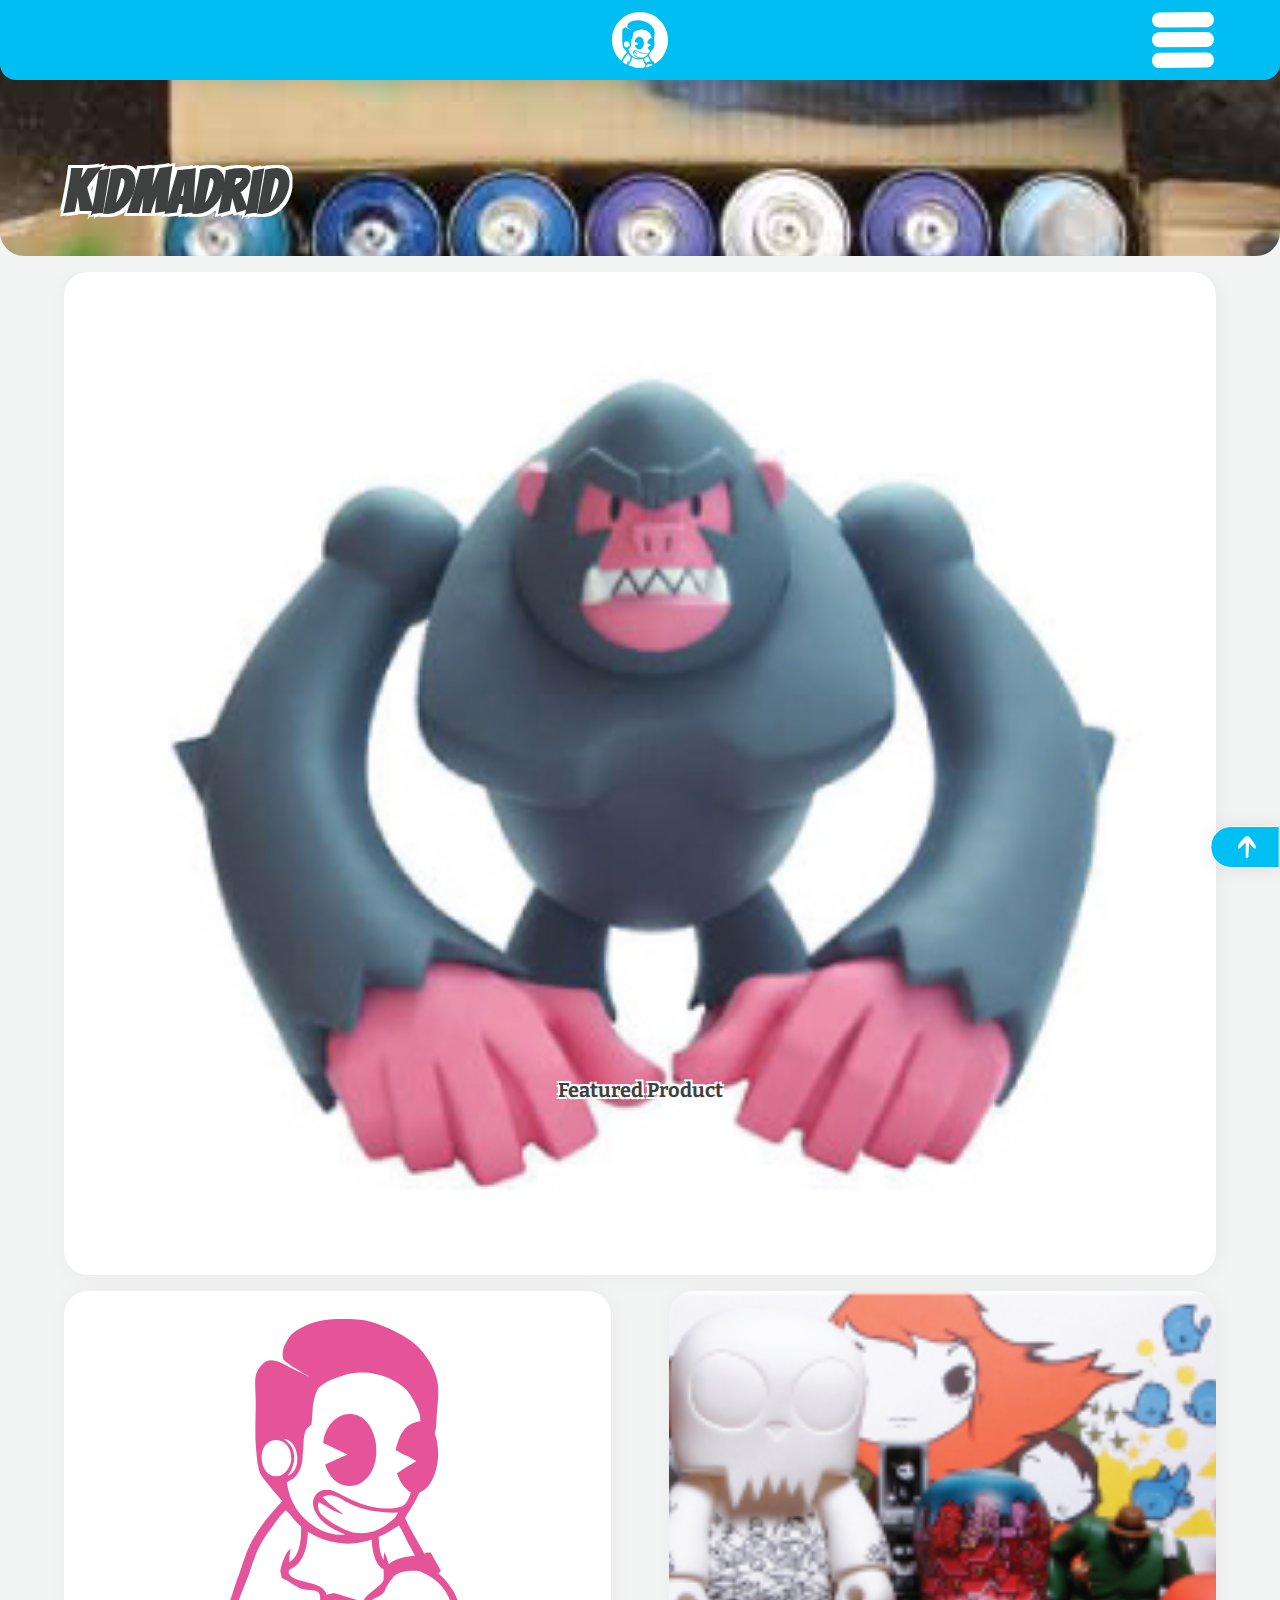
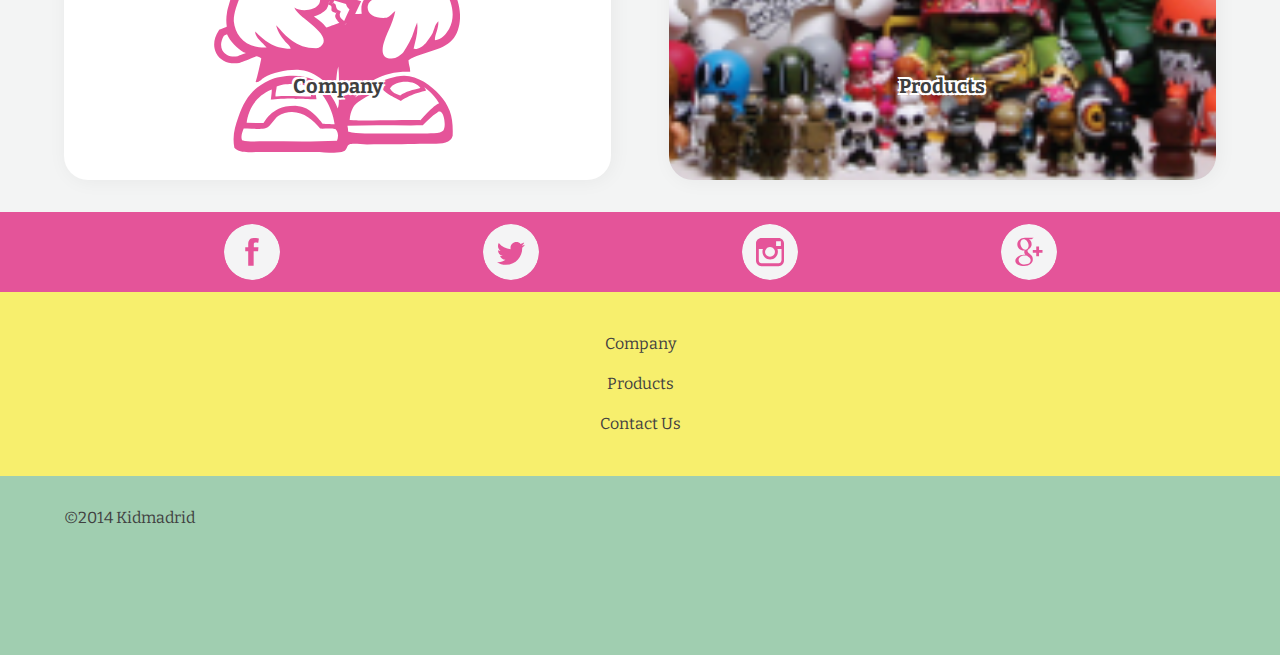
<file: index.html>
<!DOCTYPE html>
<html lang="en-ca">
<head>
	<meta charset="utf-8">
	<title>KIDMADRID - HOME</title>
	<meta name="viewport" content="width=device-width,initial-scale=1">
    <link href="css/general.css" rel="stylesheet">
    <link href="images/icon.png" rel="icon">
    <link href='http://fonts.googleapis.com/css?family=Bitter|Bangers' rel='stylesheet' type='text/css'>
    <script src="http://ajax.googleapis.com/ajax/libs/jquery/1.11.0/jquery.min.js"></script>
</head>
<body id="top">
    
    <header>
        
        <div class="logo">
            <a href="index.html" class="home"><img src="images/logo.svg" alt="logo"></a>
        </div>
        <a href="#nav" class="nav-btn" data-state="inactive">Navigate</a>
        <a href="#top"><img src="images/return.svg" alt="return-to-top" class="rtt"></a>
        
    </header>
    
    <nav class="nav-top">
        
        <ul>
            <li><a href="index.html">Home</a></li>
            <li><a href="company.html">Company</a></li>
            <li><a href="products.html">Products</a></li>
            <li><a href="company.html#anchor">Contact Us</a></li>
        </ul>
        
    </nav>
    
    <h1 class="homebb">Kidmadrid</h1>
    
    <article>
        
        <ul class="buckets">
            <li>
                <a href="products.html#fanchor"><h2>Featured Product</h2></a>
            </li>
            <li>
                <a href="company.html"><h2>Company</h2></a>
            </li>
            <li>
                <a href="products.html"><h2>Products</h2></a>
            </li>
        </ul>
        
    </article>
    
    <footer>
        
        <ul class="socialmedia">
            <li><a href="http://www.facebook.com/ccmadrid" class="facebook"></a></li>
            <li><a href="http://www.twitter.com/thatkidmadrid" class="twitter"></a></li>
            <li><a href="http://www.instagram.com/kidmadrid" class="instagram"></a></li>
            <li><a href="http://www.google.ca/#q=kidmadrid" class="google"></a></li>
        </ul>
    
        <nav class="sitemap">
            <ul>
                <li><a href="company.html">Company</a></li>
                <li><a href="products.html">Products</a></li>
                <li><a href="company.html#anchor">Contact Us</a></li>
            </ul>
        </nav>
    
        <div class="copyright">
            <p>©2014 Kidmadrid</p>
        </div>
    
    </footer>
    
    <script src="js/toggle.js"></script>
    <script src="js/returntop.js"></script>
    
</body>
</html>
</file>
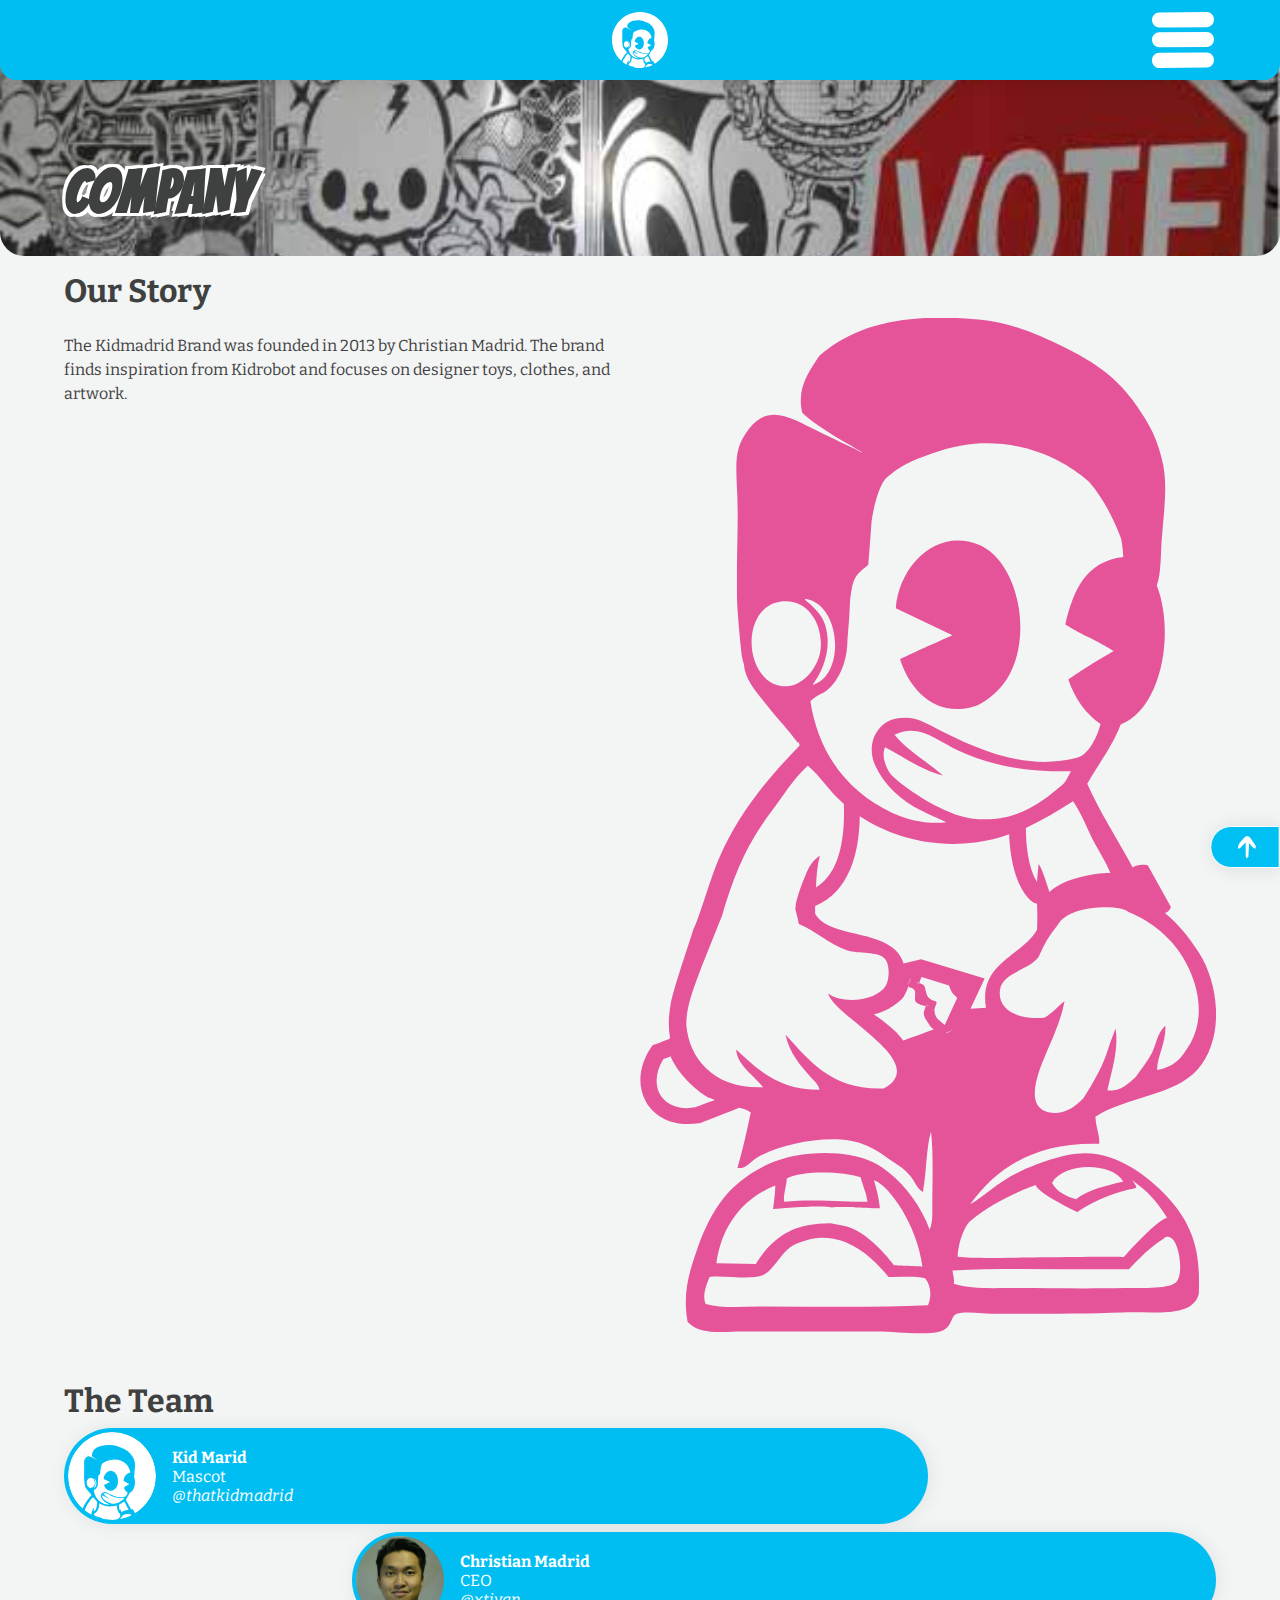
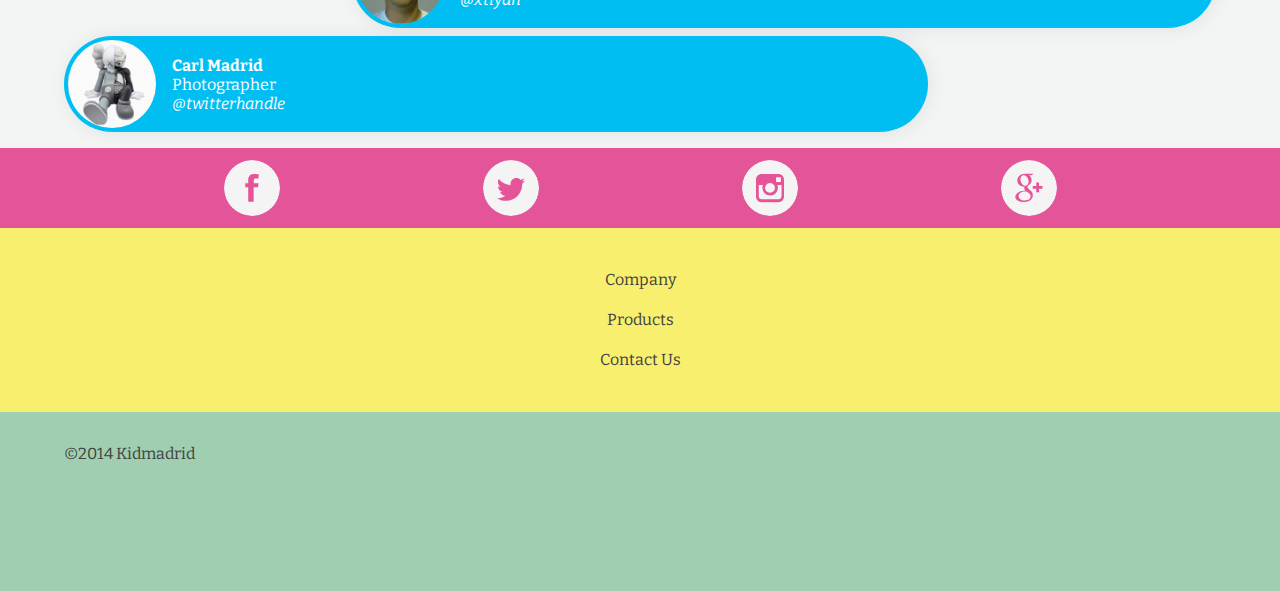
<file: company.html>
<!DOCTYPE html>
<html lang="en-ca">
<head>
	<meta charset="utf-8">
	<title>KIDMADRID - COMPANY</title>
	<meta name="viewport" content="width=device-width,initial-scale=1">
    <link href="css/general.css" rel="stylesheet">
    <link href="images/icon.png" rel="icon">
    <link href='http://fonts.googleapis.com/css?family=Bitter|Bangers' rel='stylesheet' type='text/css'>
    <script src="http://ajax.googleapis.com/ajax/libs/jquery/1.11.0/jquery.min.js"></script>
    
</head>
<body id="top">
    
    <header>
        
        <div class="logo">
            <a href="index.html" class="home"><img src="images/logo.svg" alt="logo"></a>
        </div>
        <a href="#nav" class="nav-btn" data-state="inactive">Navigate</a>
        <a href="#top"><img src="images/return.svg" alt="return-to-top" class="rtt"></a>
        
    </header>
    
    <nav class="nav-top">	
        <ul>
            <li><a href="index.html">Home</a></li>
            <li><a href="company.html">Company</a></li>
            <li><a href="products.html">Products</a></li>
            <li><a href="company.html#anchor">Contact Us</a></li>
        </ul>
    </nav>
    
    <h1 class="companybb">COMPANY</h1>
    
    <article>
        
        <h3>Our Story</h3>
        
        <div class="about">
            <p>The Kidmadrid Brand was founded in 2013 by Christian Madrid. The brand finds inspiration from <a href="http://www.kidrobot.com">Kidrobot</a> and focuses on designer toys, clothes, and artwork.</p>
        
            <img src="images/mascot.svg" alt="mascot">
        </div>
        
        <div class="contact" id="anchor">
            <h3>The Team</h3>
            <ul class="theteam">
                <li class="employee">
                    <div class="emp1"></div>
                    <p>
                        <strong>Kid Marid</strong><br>
                        Mascot<br>
                        <em>@thatkidmadrid</em>
                    </p>
                </li>

                <li class="employee2">
                    <div class="emp2"></div>
                    <p>
                        <strong>Christian Madrid</strong><br>
                        CEO<br>
                        <em>@xtiyan</em>
                    </p>
                </li>

                <li class="employee">
                    <div class="emp3"></div>
                    <p>
                        <strong>Carl Madrid</strong><br>
                        Photographer<br>
                        <em>@twitterhandle</em>
                    </p>
                </li>
            </ul>
        </div>
    </article>
    
    <footer>
        
        <ul class="socialmedia">
            <li><a href="http://www.facebook.com/ccmadrid" class="facebook"></a></li>
            <li><a href="http://www.twitter.com/thatkidmadrid" class="twitter"></a></li>
            <li><a href="http://www.instagram.com/kidmadrid" class="instagram"></a></li>
            <li><a href="http://www.google.ca/#q=kidmadrid" class="google"></a></li>
        </ul>
    
        <nav class="sitemap">
            <ul>
                <li><a href="company.html">Company</a></li>
                <li><a href="products.html">Products</a></li>
                <li><a href="company.html#anchor">Contact Us</a></li>
            </ul>
        </nav>
    
        <div class="copyright">
            <p>©2014 Kidmadrid</p>
        </div>
    
    </footer>
    
    <script src="js/toggle.js"></script>
    <script src="js/returntop.js"></script>
    
</body>
</html>
</file>
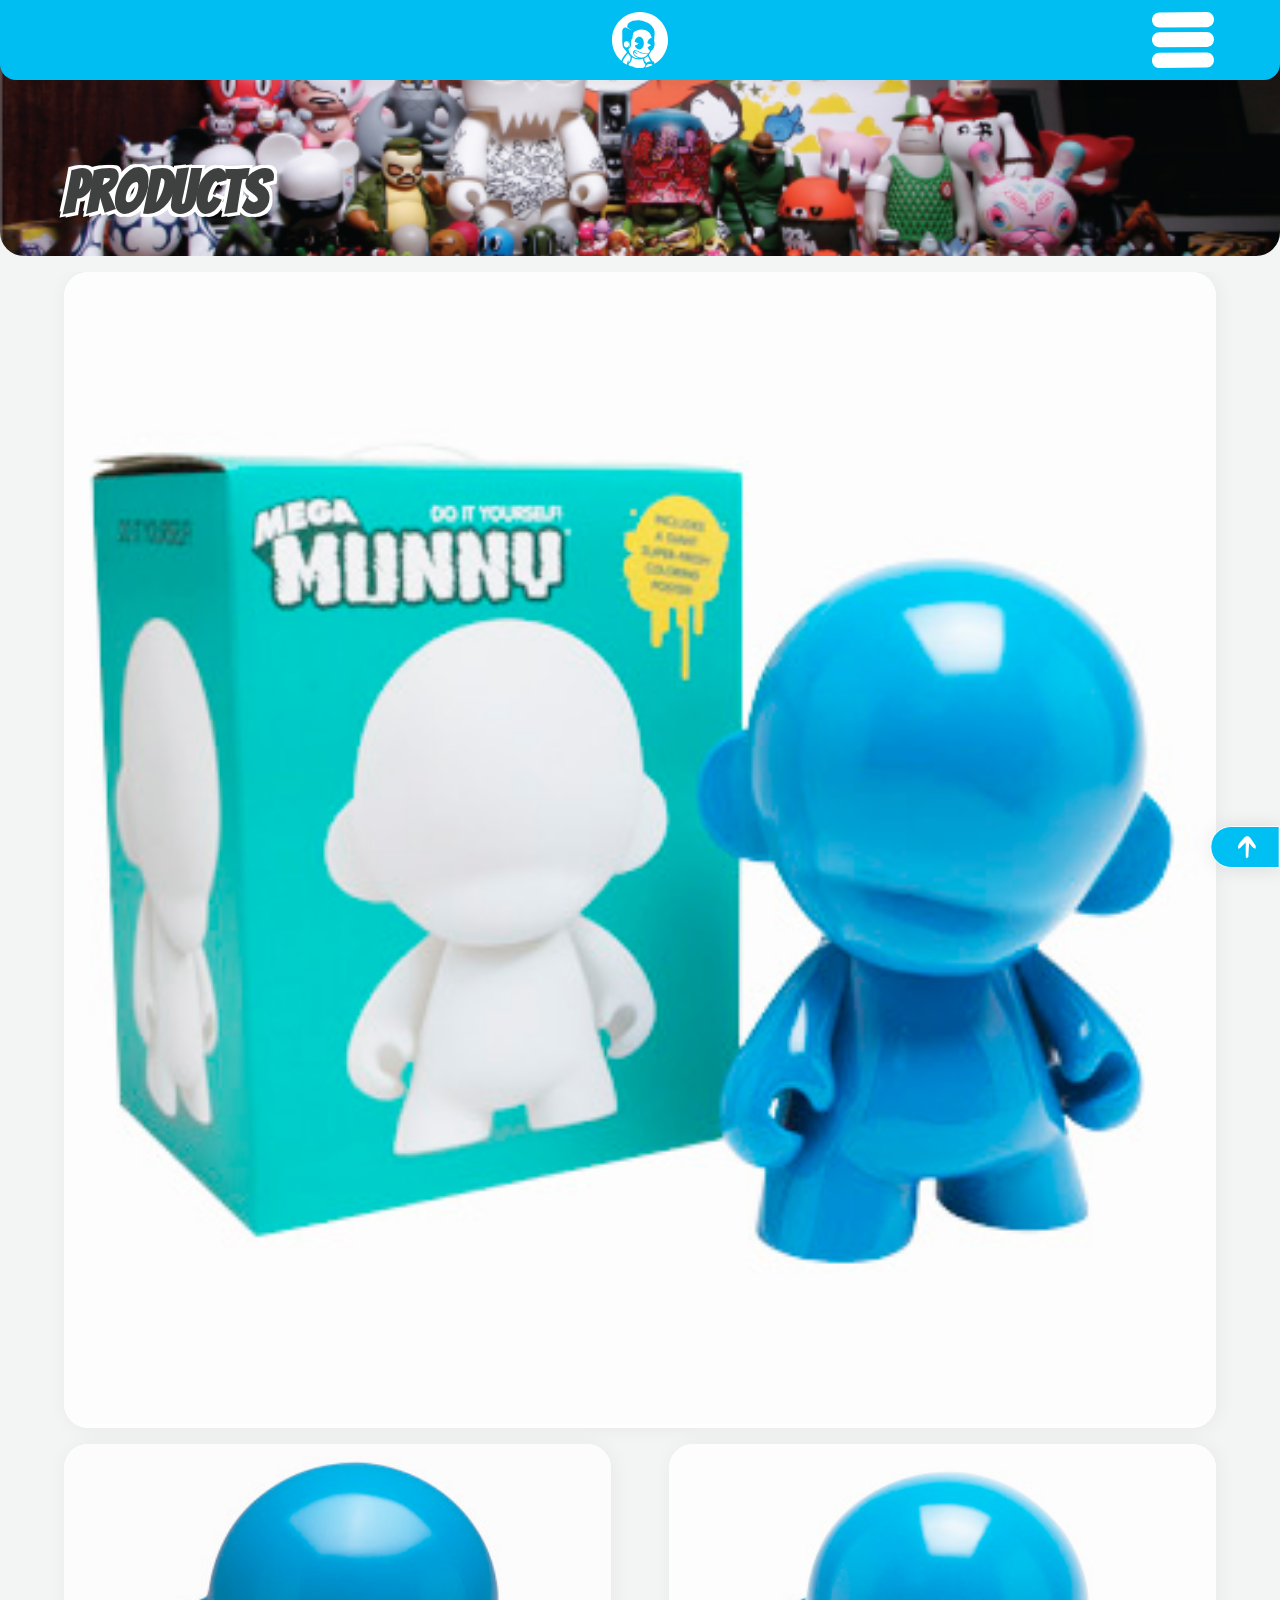
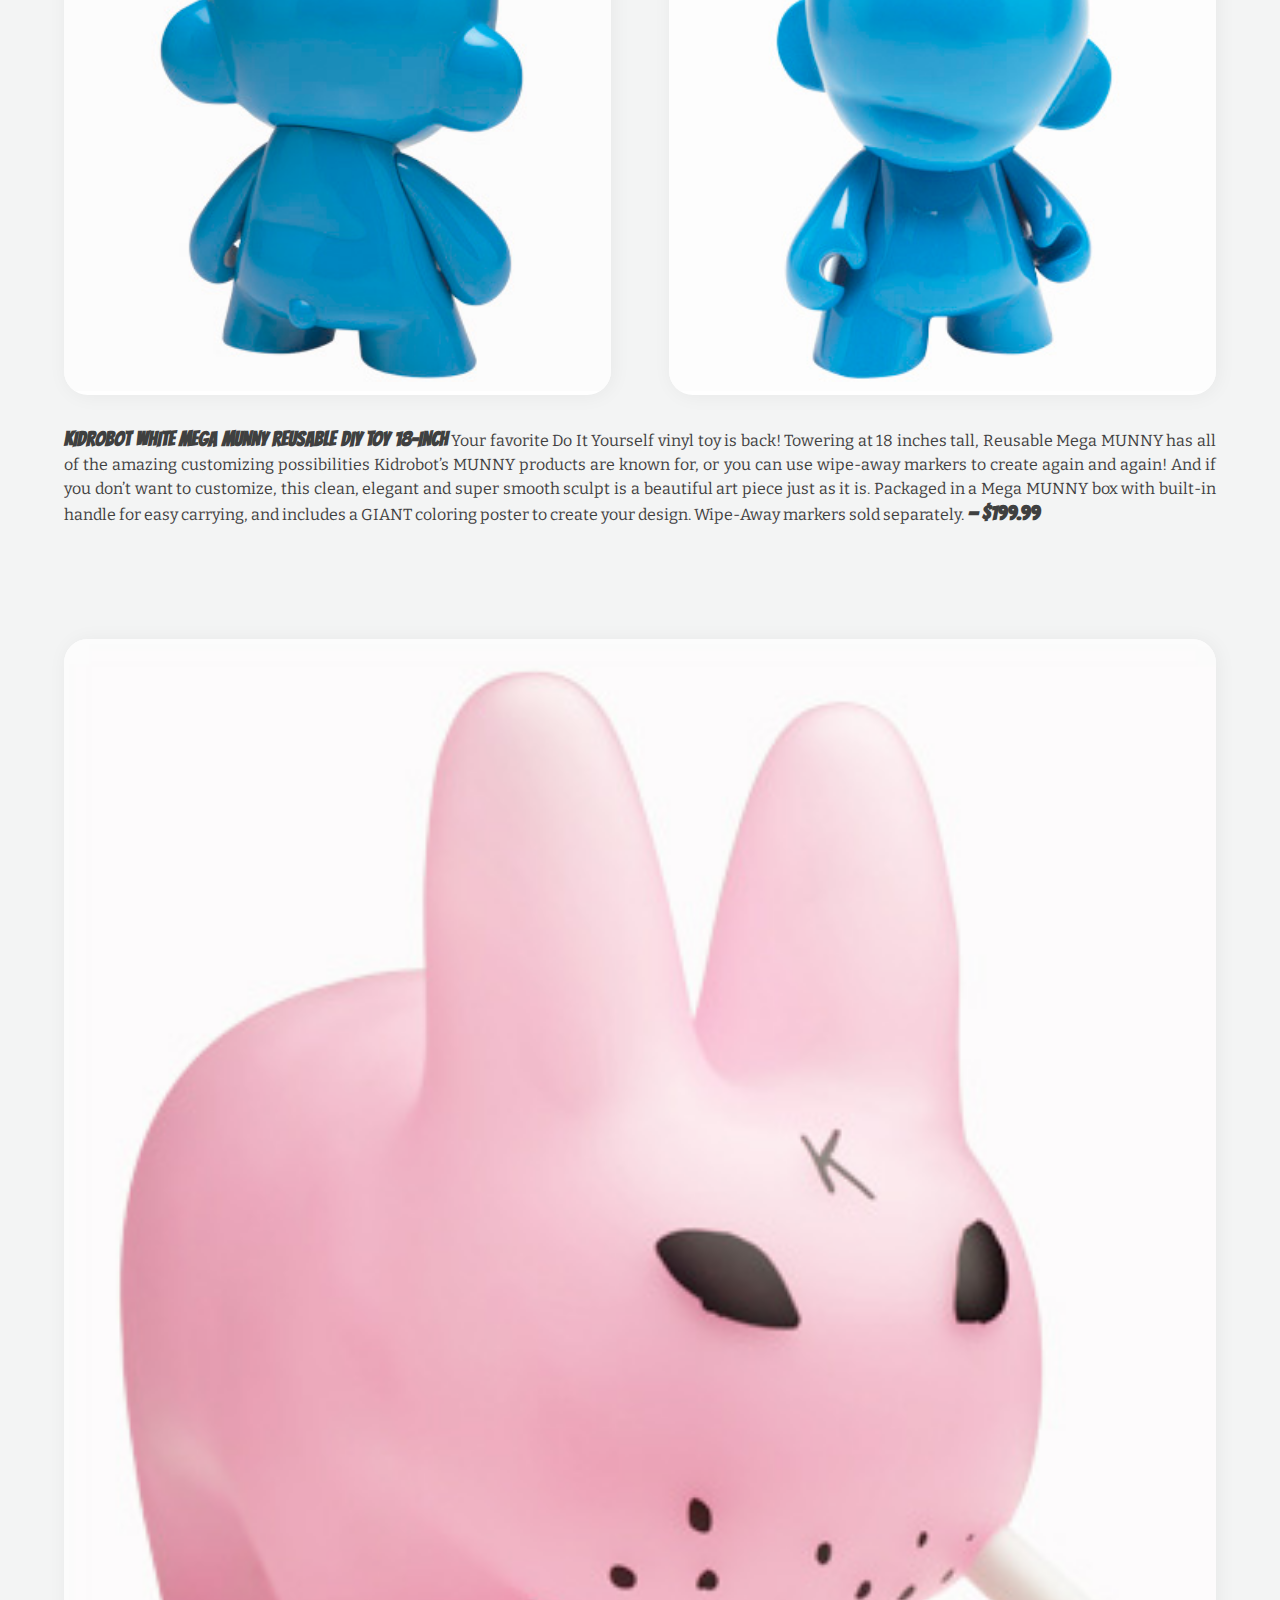
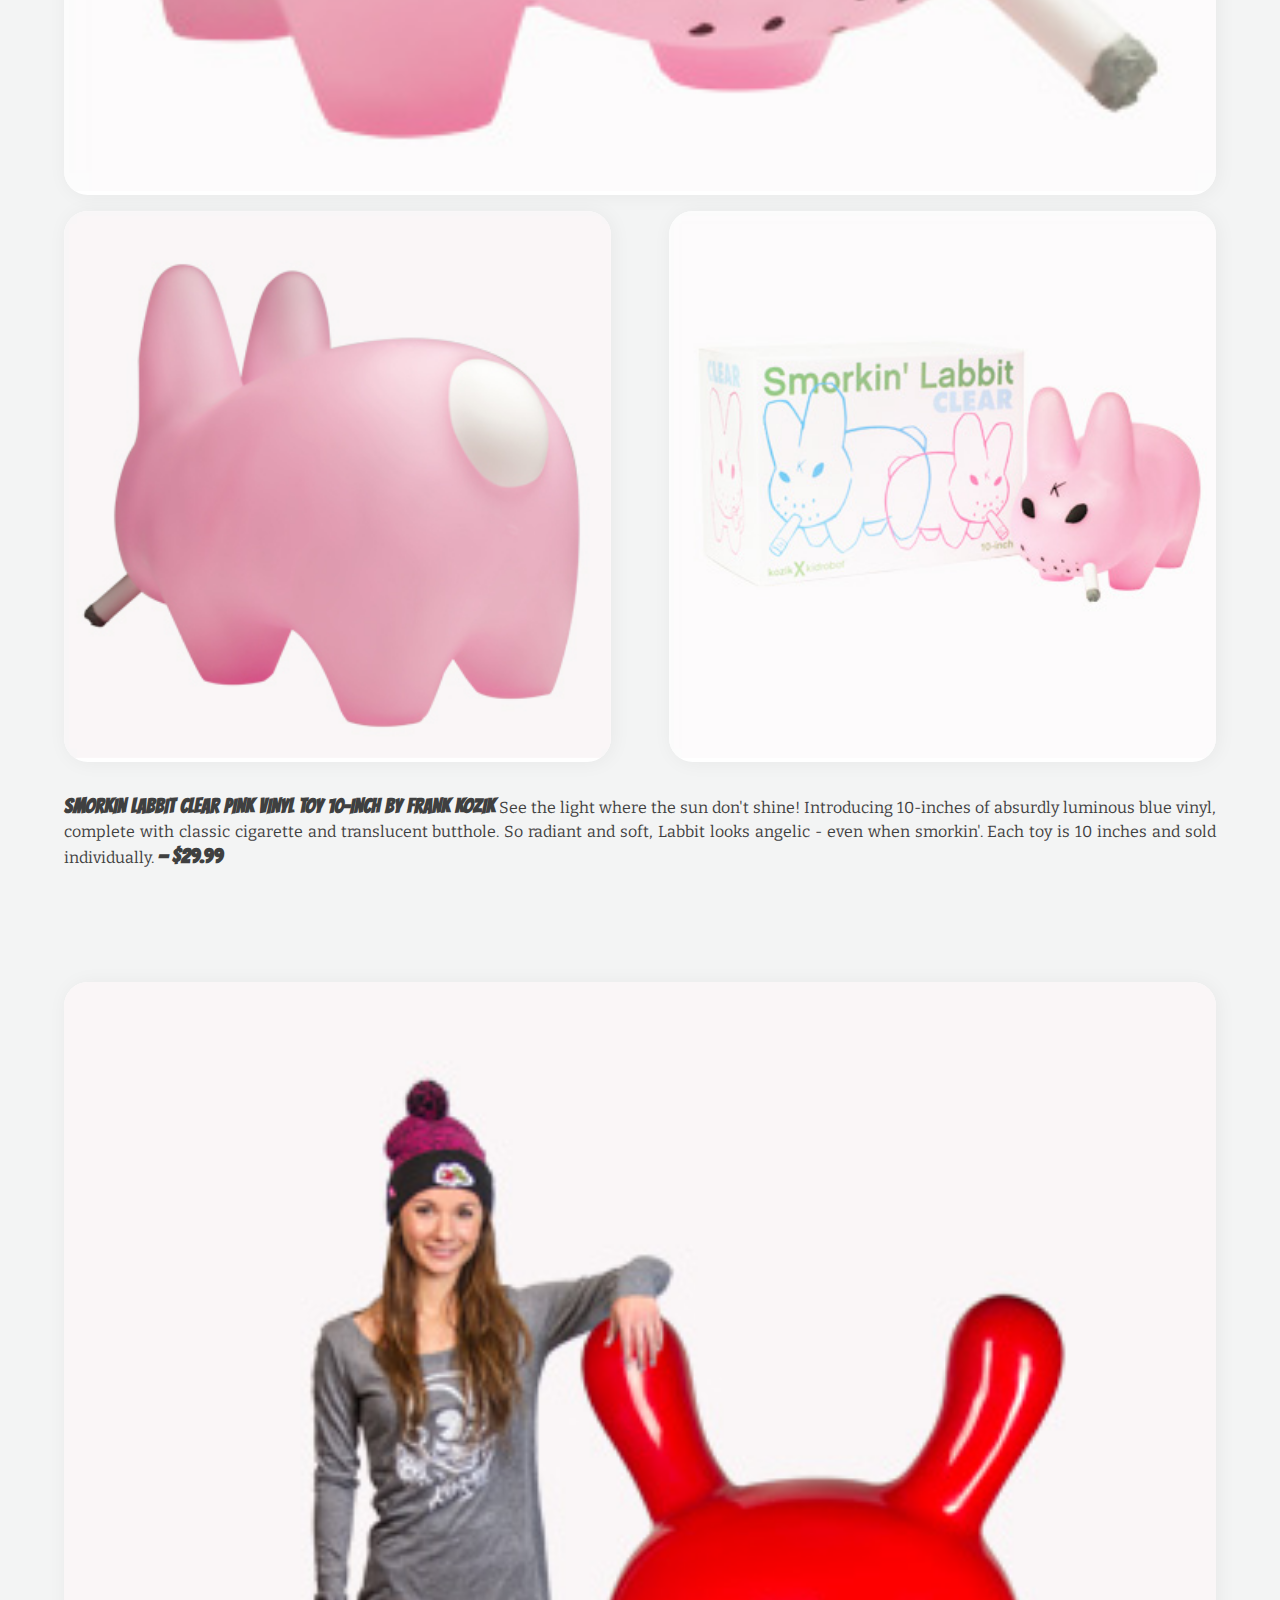
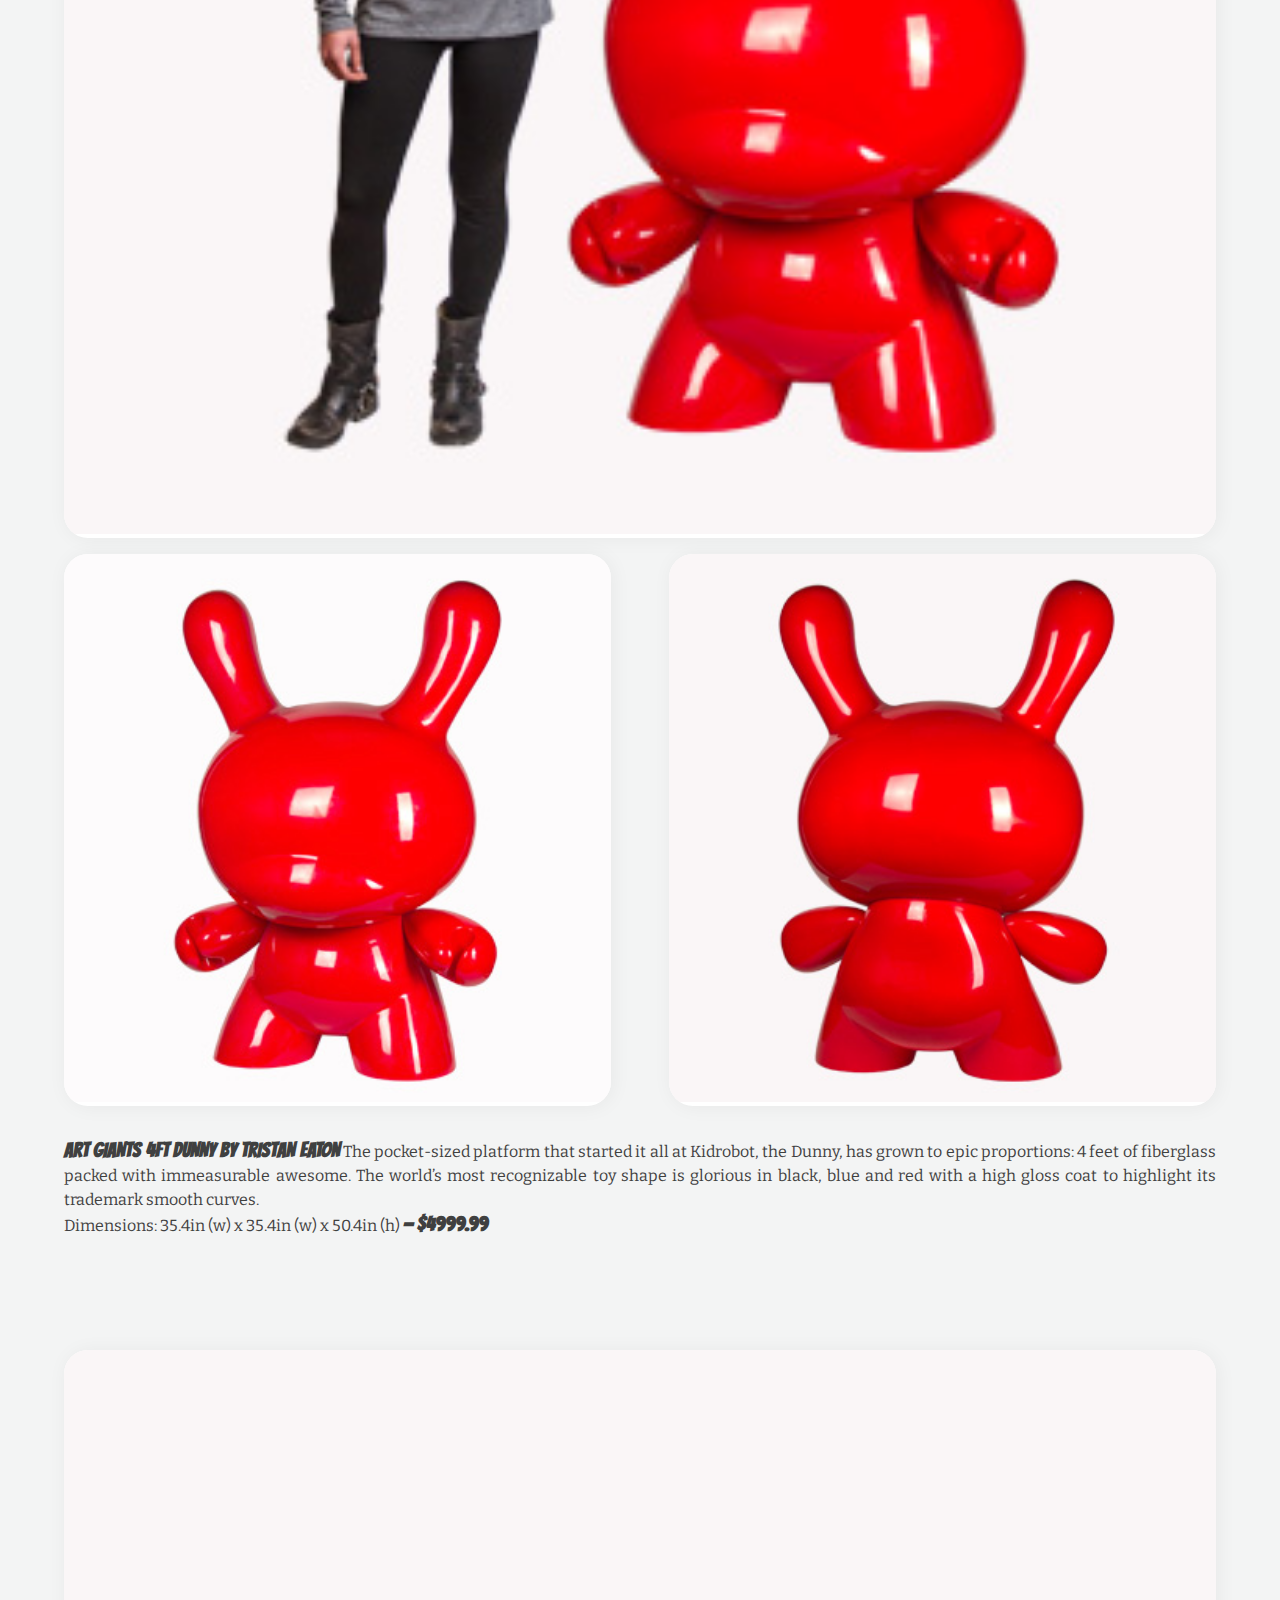
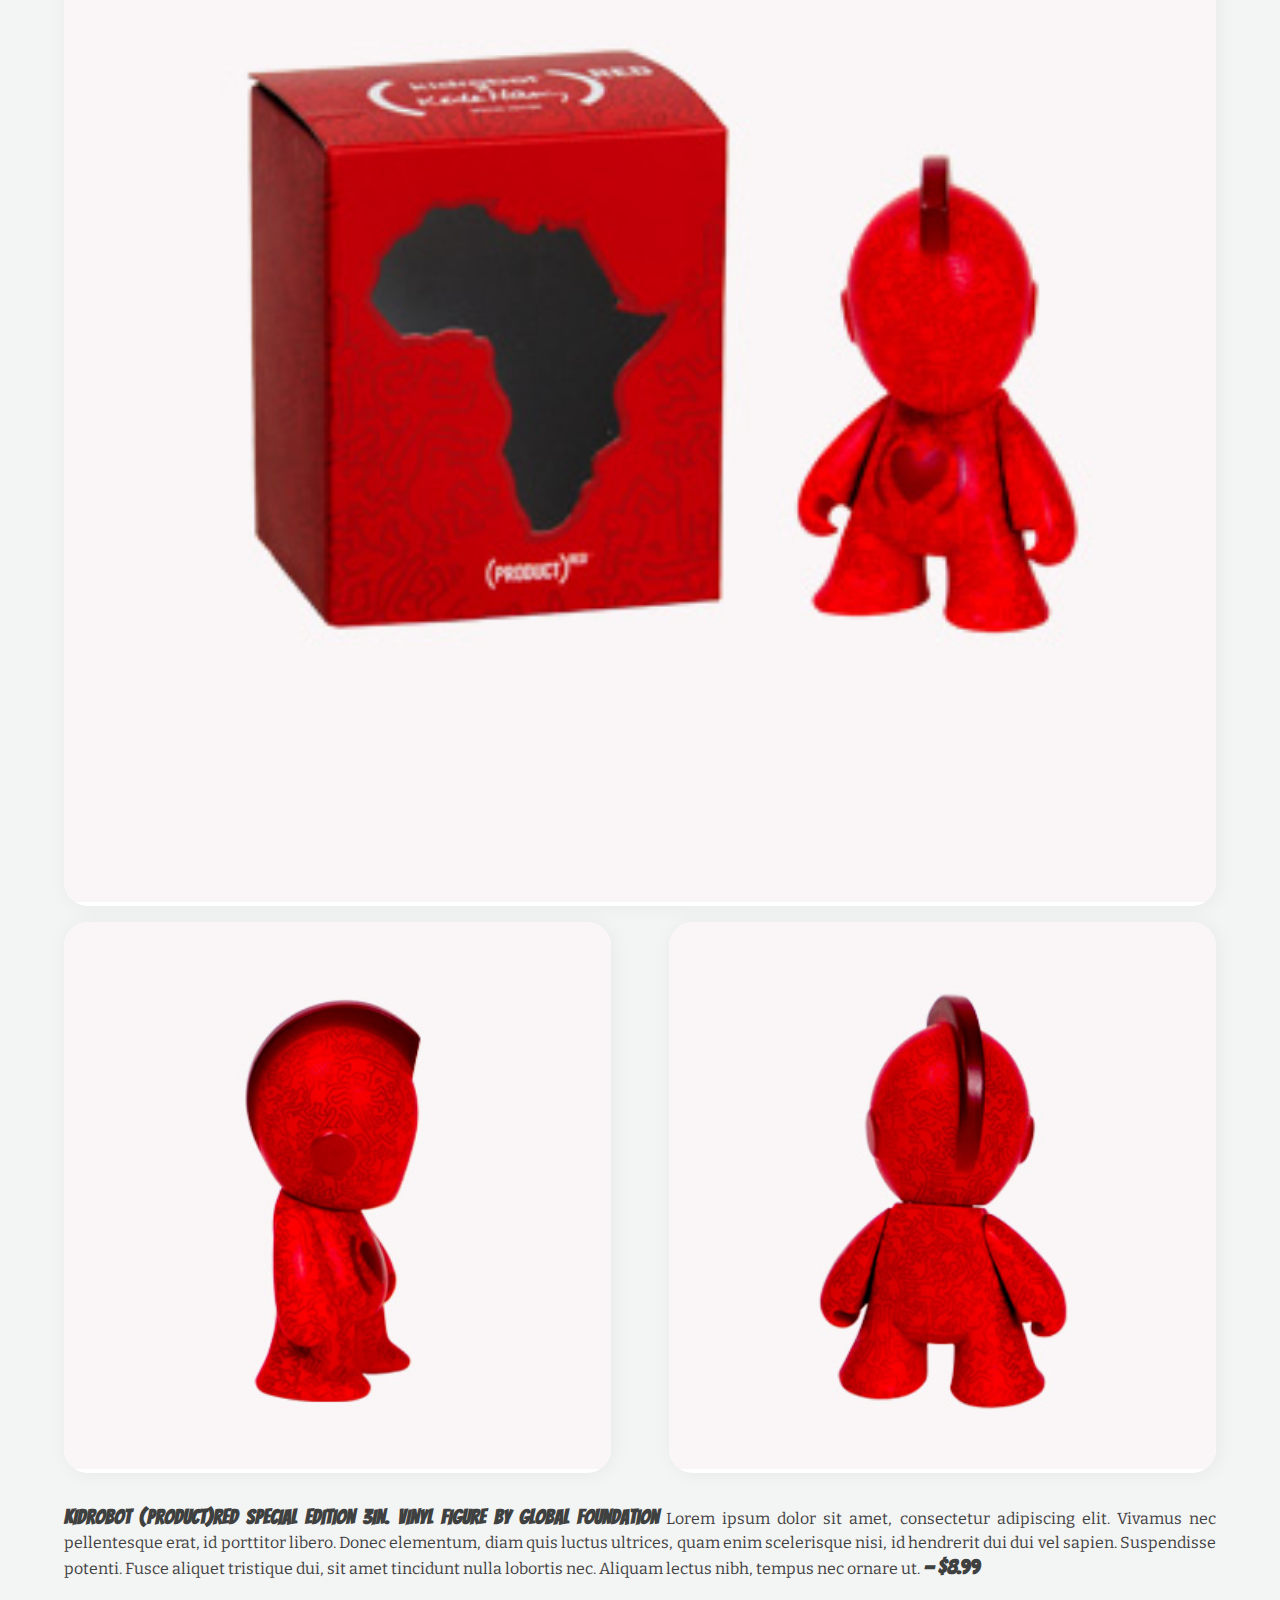
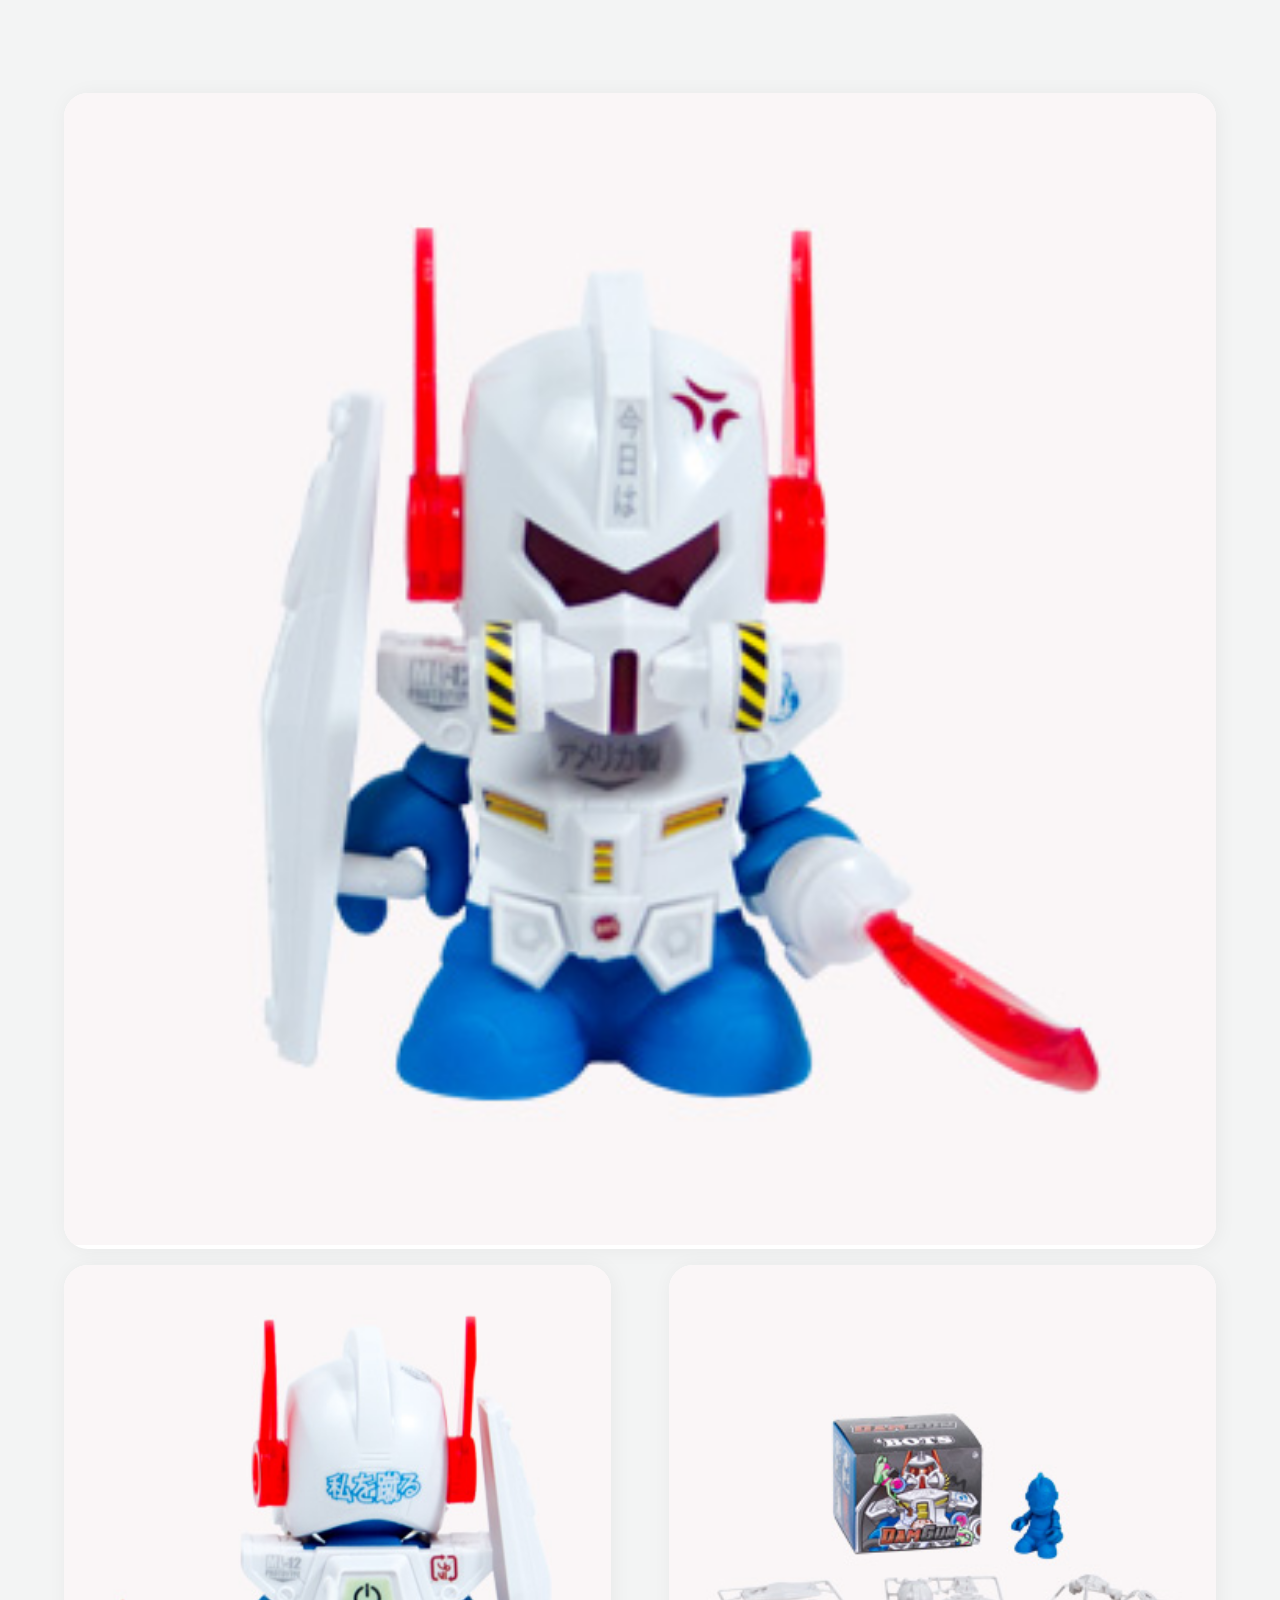
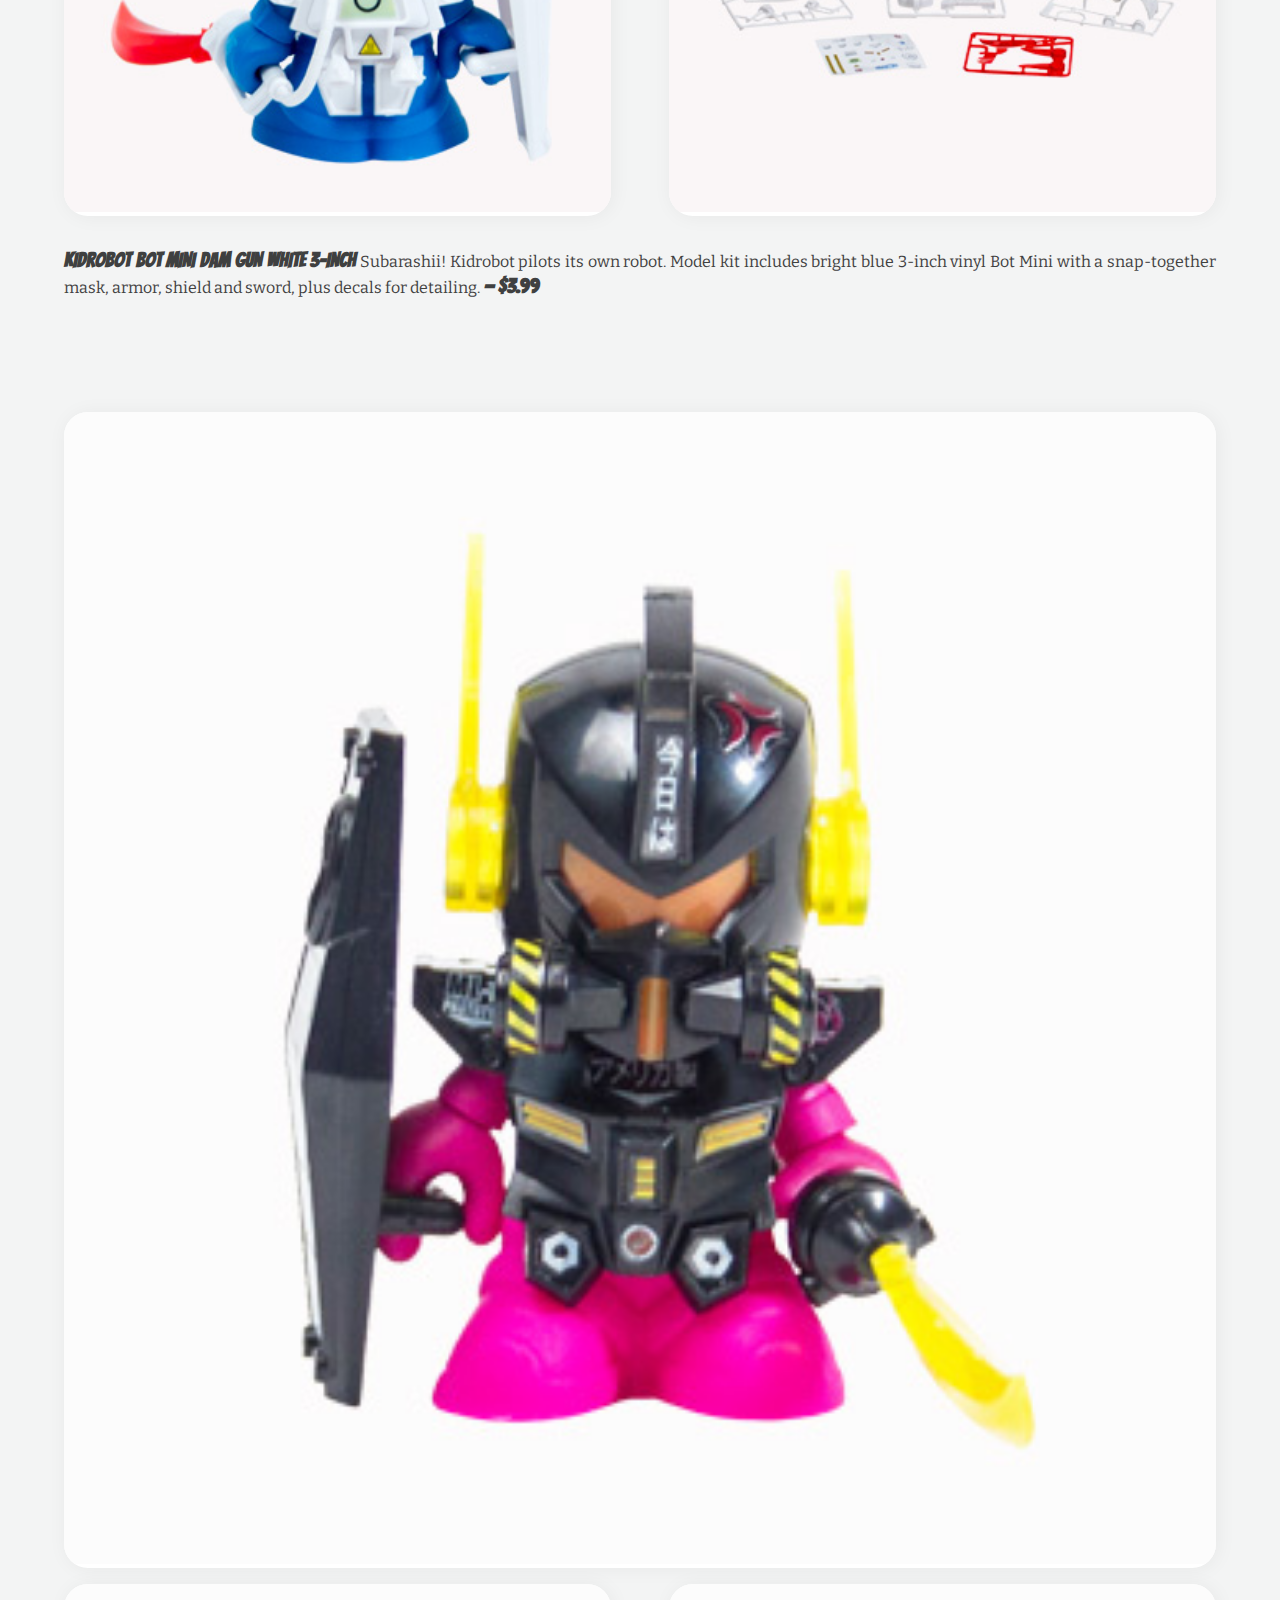
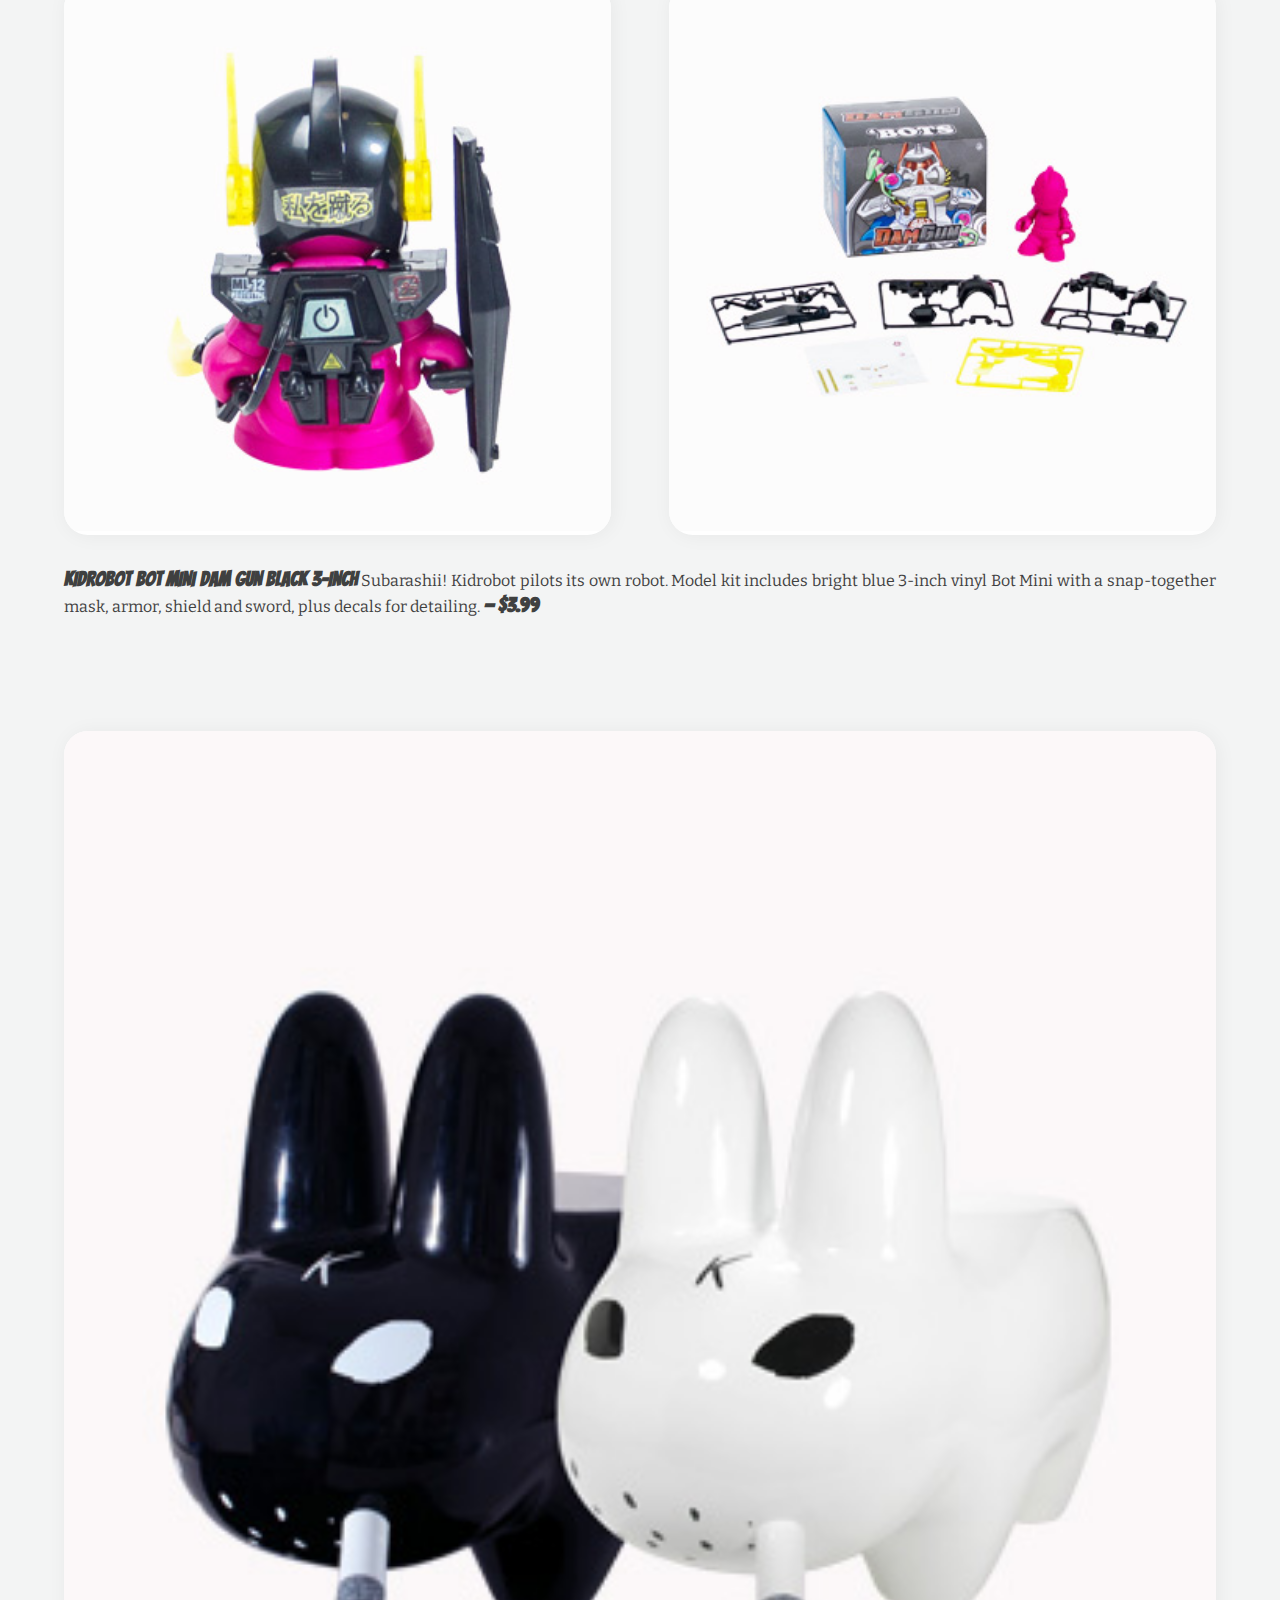
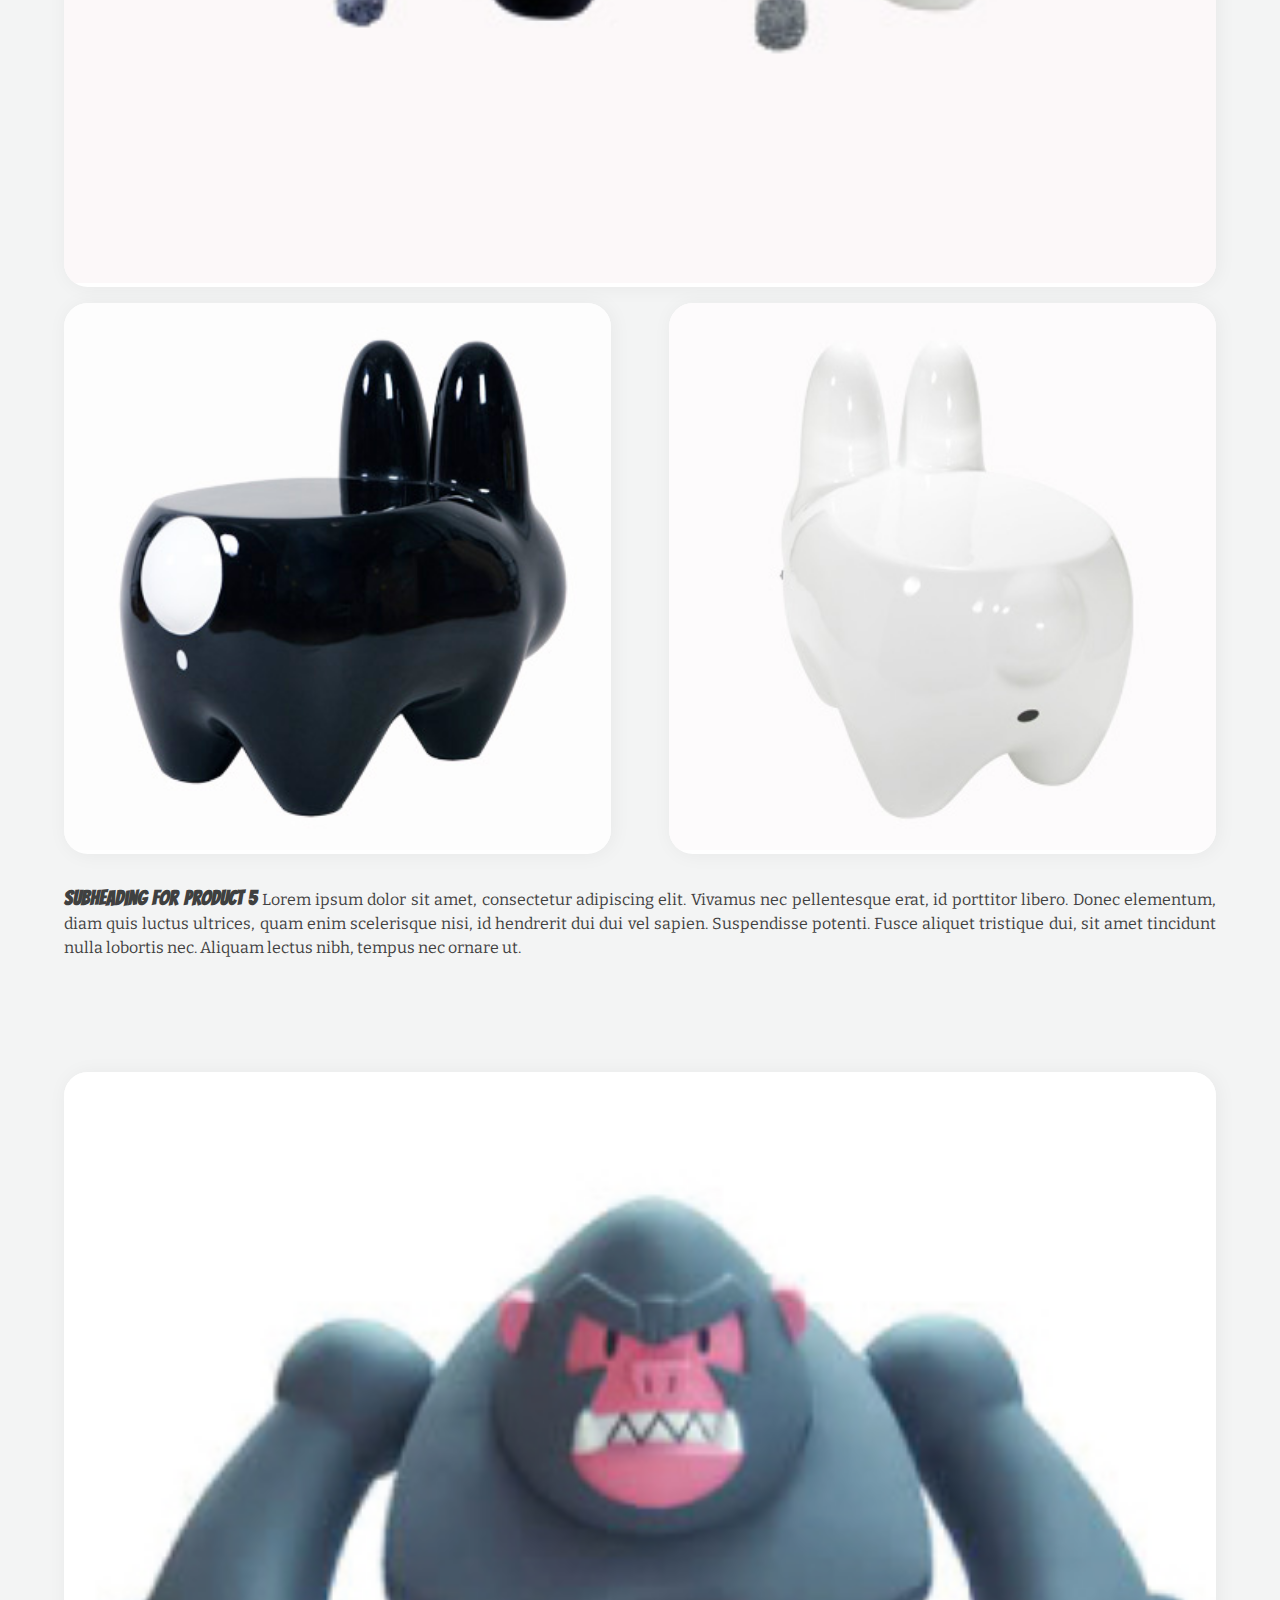
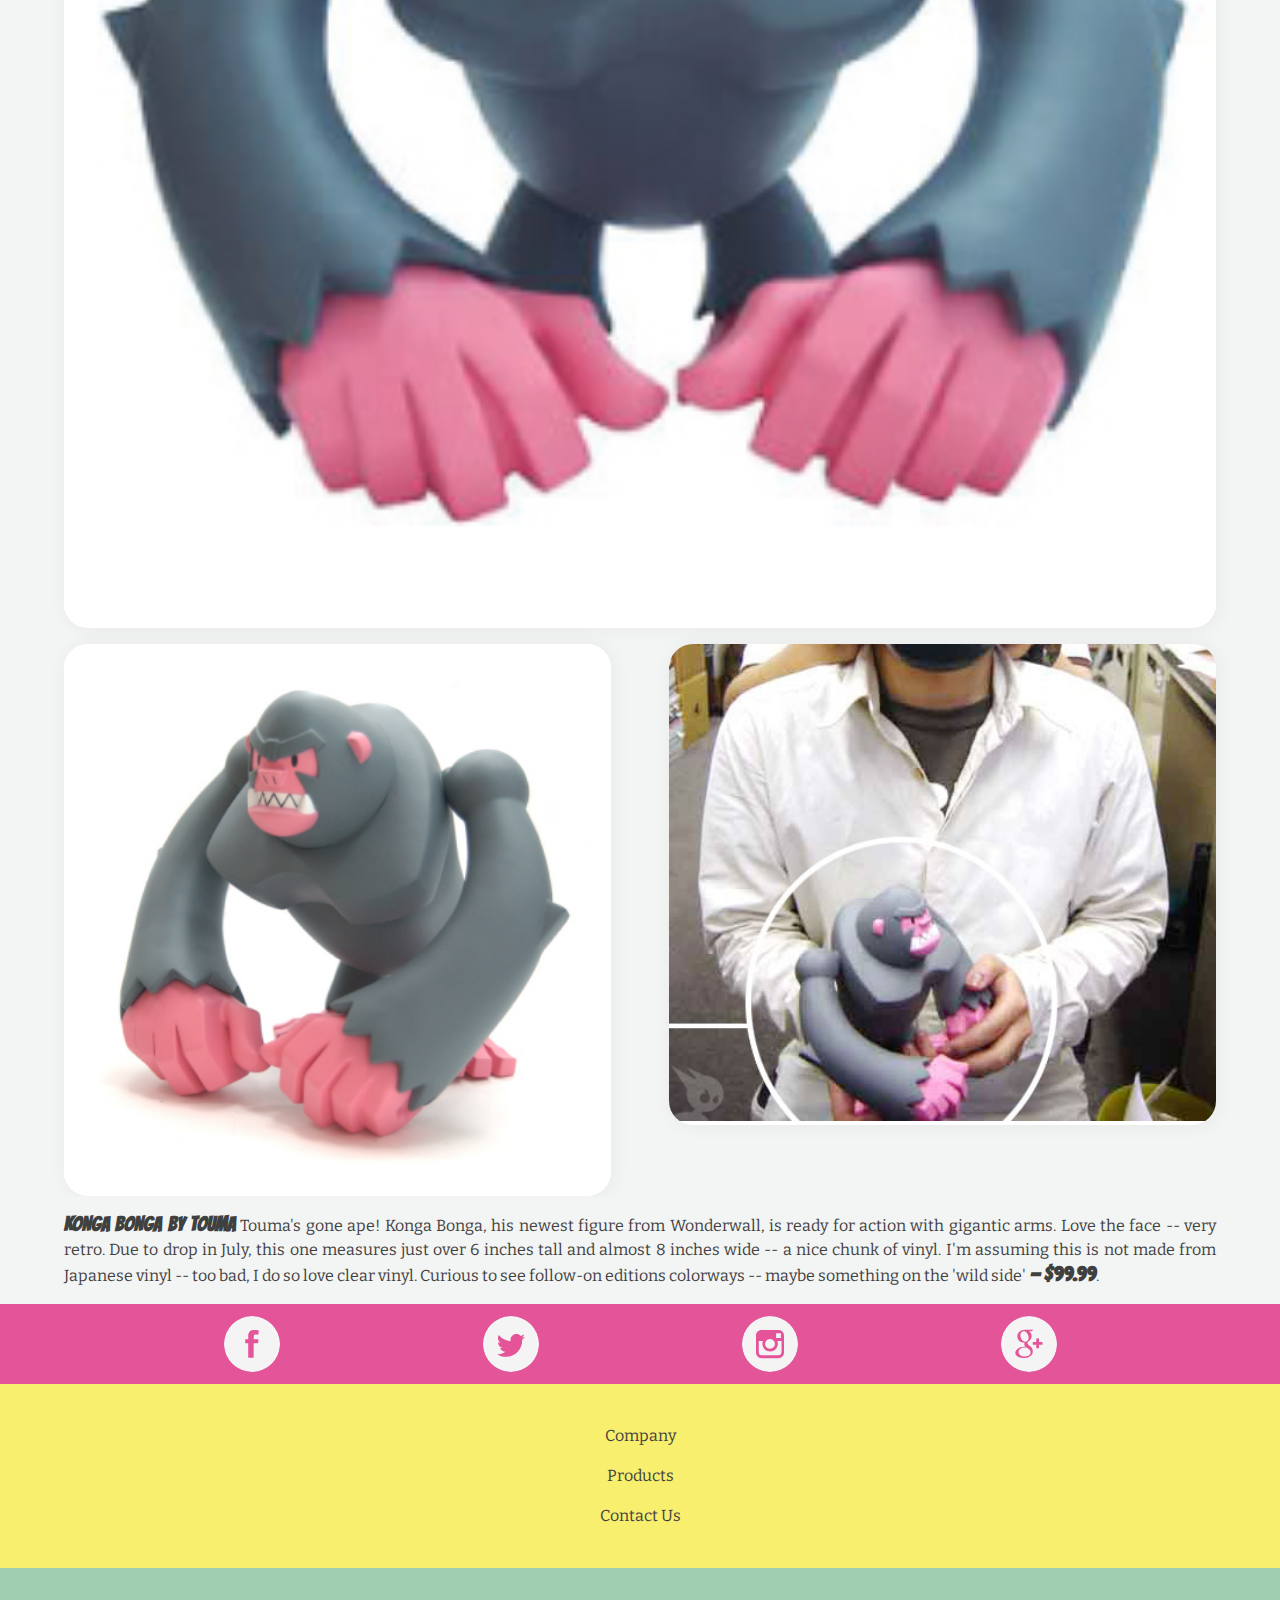
<file: products.html>
<!DOCTYPE html>
<html lang="en-ca">
<head>
	<meta charset="utf-8">
	<title>KIDMADRID - PRODUCTS</title>
	<meta name="viewport" content="width=device-width,initial-scale=1">
    <link href="css/general.css" rel="stylesheet">
    <link href="images/icon.png" rel="icon">
    <link href='http://fonts.googleapis.com/css?family=Bitter|Bangers' rel='stylesheet' type='text/css'>
    <script src="http://ajax.googleapis.com/ajax/libs/jquery/1.11.0/jquery.min.js"></script>
    
</head>
<body id="top">
    
    <header>
        
        <div class="logo">
            <a href="index.html" class="home"><img src="images/logo.svg" alt="logo"></a>
        </div>
        <a href="#nav" class="nav-btn" data-state="inactive">Navigate</a>
        <a href="#top"><img src="images/return.svg" alt="return-to-top" class="rtt"></a>
        
    </header>
    
    <nav class="nav-top">	
        <ul>
            <li><a href="index.html">Home</a></li>
            <li><a href="company.html">Company</a></li>
            <li><a href="products.html">Products</a></li>
            <li><a href="company.html#anchor">Contact Us</a></li>
        </ul>
    </nav>

    <h1 class="productsbb">Products</h1>
    
    <article>

        <ul class="m1">
            <li class="v1"><img src="images/1-1.jpg" alt="view1"></li>
            <li class="v2"><img src="images/1-2.jpg" alt="view2"></li>
            <li class="v3"><img src="images/1-3.jpg" alt="view3"></li>
        </ul>

        <p class="description"><strong>KIDROBOT WHITE MEGA MUNNY REUSABLE DIY TOY 18-INCH</strong>  Your favorite Do It Yourself vinyl toy is back! Towering at 18 inches tall, Reusable Mega MUNNY has all of the amazing customizing possibilities Kidrobot’s MUNNY products are known for, or you can use wipe-away markers to create again and again! And if you don’t want to customize, this clean, elegant and super smooth sculpt is a beautiful art piece just as it is. Packaged in a Mega MUNNY box with built-in handle for easy carrying, and includes a GIANT coloring poster to create your design. Wipe-Away markers sold separately.<strong> — $199.99</strong></p>

        <ul class="merch">
            <li class="v1"><img src="images/2-1.jpg" alt="view1"></li>
            <li class="v2"><img src="images/2-2.jpg" alt="view2"></li>
            <li class="v3"><img src="images/2-3.jpg" alt="view3"></li>
        </ul>

        <p class="description"><strong>SMORKIN LABBIT CLEAR PINK VINYL TOY 10-INCH BY FRANK KOZIK</strong> See the light where the sun don't shine! Introducing 10-inches of absurdly luminous blue vinyl, complete with classic cigarette and translucent butthole. So radiant and soft, Labbit looks angelic - even when smorkin'. Each toy is 10 inches and sold individually.<strong> — $29.99</strong></p>





        <ul class="merch">
            <li class="v1"><img src="images/3-1.jpg" alt="view1"></li>
            <li class="v2"><img src="images/3-2.jpg" alt="view2"></li>
            <li class="v3"><img src="images/3-3.jpg" alt="view3"></li>
        </ul>

        <p class="description"><strong>ART GIANTS 4FT DUNNY BY TRISTAN EATON</strong> The pocket-sized platform that started it all at Kidrobot, the Dunny, has grown to epic proportions: 4 feet of fiberglass packed with immeasurable awesome. The world’s most recognizable toy shape is glorious in black, blue and red with a high gloss coat to highlight its trademark smooth curves. <br>Dimensions: 35.4in (w) x 35.4in (w) x 50.4in (h) <strong> — $4999.99</strong></p>

        <ul class="merch">
            <li class="v1"><img src="images/4-1.jpg" alt="view1"></li>
            <li class="v2"><img src="images/4-2.jpg" alt="view2"></li>
            <li class="v3"><img src="images/4-3.jpg" alt="view3"></li>
        </ul>

        <p class="description"><strong>KIDROBOT (PRODUCT)RED SPECIAL EDITION 3IN. VINYL FIGURE by Global Foundation</strong> Lorem ipsum dolor sit amet, consectetur adipiscing elit. Vivamus nec pellentesque erat, id porttitor libero. Donec elementum, diam quis luctus ultrices, quam enim scelerisque nisi, id hendrerit dui dui vel sapien. Suspendisse potenti. Fusce aliquet tristique dui, sit amet tincidunt nulla lobortis nec. Aliquam lectus nibh, tempus nec ornare ut.<strong> — $8.99</strong></p>

        <ul class="merch">
            <li class="v1"><img src="images/5-1.jpg" alt="view1"></li>
            <li class="v2"><img src="images/5-2.jpg" alt="view2"></li>
            <li class="v3"><img src="images/5-3.jpg" alt="view3"></li>
        </ul>

        <p class="description"><strong>KIDROBOT BOT MINI DAM GUN WHITE 3-INCH</strong> Subarashii! Kidrobot pilots its own robot. Model kit includes bright blue 3-inch vinyl Bot Mini with a snap-together mask, armor, shield and sword, plus decals for detailing.<strong> — $3.99</strong></p>

        <ul class="merch">
            <li class="v1"><img src="images/6-1.jpg" alt="view1"></li>
            <li class="v2"><img src="images/6-2.jpg" alt="view2"></li>
            <li class="v3"><img src="images/6-3.jpg" alt="view3"></li>
        </ul>

        <p class="description"><strong>KIDROBOT BOT MINI DAM GUN BLACK 3-INCH</strong> Subarashii! Kidrobot pilots its own robot. Model kit includes bright blue 3-inch vinyl Bot Mini with a snap-together mask, armor, shield and sword, plus decals for detailing.<strong> — $3.99</strong></p>

        <ul class="merch">
            <li class="v1"><img src="images/7-1.jpg" alt="view1"></li>
            <li class="v2"><img src="images/7-2.jpg" alt="view2"></li>
            <li class="v3"><img src="images/7-3.jpg" alt="view3"></li>
        </ul>

        <p class="description"><strong>Subheading for Product 5</strong> Lorem ipsum dolor sit amet, consectetur adipiscing elit. Vivamus nec pellentesque erat, id porttitor libero. Donec elementum, diam quis luctus ultrices, quam enim scelerisque nisi, id hendrerit dui dui vel sapien. Suspendisse potenti. Fusce aliquet tristique dui, sit amet tincidunt nulla lobortis nec. Aliquam lectus nibh, tempus nec ornare ut.</p>

        <ul class="merch" id="fanchor">
            <li class="v1"><img src="images/featured.jpg" alt="view1"></li>
            <li class="v2"><img src="images/featured-2.jpg" alt="view2"></li>
            <li class="v3"><img src="images/featured-3.jpg" alt="view3"></li>
        </ul>

        <p class="description"><strong>KONGA BONGA by Touma</strong> Touma's gone ape!  Konga Bonga, his newest figure from Wonderwall, is ready for action with gigantic arms.  Love the face -- very retro. Due to drop in July, this one measures just over 6 inches tall and almost 8 inches wide -- a nice chunk of vinyl.   I'm assuming this is not made from Japanese vinyl -- too bad, I do so love clear vinyl. Curious to see follow-on editions colorways -- maybe something on the 'wild side'<strong> — $99.99</strong>.</p>
    
    </article>
    
    <footer>
        
        <ul class="socialmedia">
            <li><a href="http://www.facebook.com/ccmadrid" class="facebook"></a></li>
            <li><a href="http://www.twitter.com/thatkidmadrid" class="twitter"></a></li>
            <li><a href="http://www.instagram.com/kidmadrid" class="instagram"></a></li>
            <li><a href="http://www.google.ca/#q=kidmadrid" class="google"></a></li>
        </ul>
    
        <nav class="sitemap">
            <ul>
                <li><a href="company.html">Company</a></li>
                <li><a href="products.html">Products</a></li>
                <li><a href="company.html#anchor">Contact Us</a></li>
            </ul>
        </nav>
    
        <div class="copyright">
            <p>©2014 Kidmadrid</p>
        </div>
    
    </footer>
    
    <script src="js/toggle.js"></script>
    <script src="js/returntop.js"></script>
    
</body>
</html>
</file>
<file: css/general.css>
@charset "utf-8";

@-moz-viewport { width: device-width; scale: 1; }
@-ms-viewport { width: device-width; scale: 1; }
@-o-viewport { width: device-width; scale: 1; }
@-webkit-viewport { width: device-width; scale: 1; }
@viewport { width: device-width; scale: 1; }

* {
	-moz-box-sizing: border-box;
	-webkit-box-sizing: border-box;
	box-sizing: border-box;
}

/*
COLOURS FORM MOCK-UP:

magenta rgb(228,84,153); #e45499;
cyan rgb(0,190,242); #00bef2;
yellow rgb(247,239,109); #f7ef6d;
mint rgb(160,206,176); #a0ceb0;
off-white rgb(243,244,244); #f3f4f4;
off-black rgb(63,64,64); #3f4040;
*/

/*
GENERAL ELEMENTS
*/

html {
	-moz-text-size-adjust: 100%;
	-ms-text-size-adjust: 100%;
	-webkit-text-size-adjust: 100%;
	text-size-adjust: 100%;
    font-family: 'Bitter', serif;
    font-size: 100%;
    color: #3f4040;
}

body {
    margin: 0;
    padding: 3rem 0 0;
    background-color: #f3f4f4;
}

article {
    padding: 0;
    margin: 0;
}

header {
    margin: 0;
    padding: 0;
    position: fixed;
    top: 0;
    height: 5rem;
    width: 100%;
    background: #00bef2;
    border-radius: 0 0 16px 16px;
    z-index: 1000;
    box-shadow: 2px 1px 20px rgba(0, 0, 0, 0.1);
}

a,
a:link,
a:visited {
    width: 100%;
    text-align: center;
    text-decoration: none;
    color: #3f4040;
    margin: 0;
    padding: 0;
}

.logo {
    padding: 0;
    width: 3.5rem;
    height: 3.5rem;
    margin: 0.75rem auto;
    border-radius: 2.5rem;
}
.logo a{
    display: block;
    width: 100%;
    height: 100%;
    border-radius: 2.5rem;
}

.logo[data-state="expanded"]{
    background-color: rgba(255,255,255,0.3);
}

.nav-btn,
.nav-btn:link,
.nav-btn:visited {
    padding: 0;
	height: 3.5rem;
    width: 4rem;
	overflow: hidden;
    position: absolute;
    top: 0.75rem;
    right: 5%;
	background: url(../images/burger.svg) no-repeat 0 0;
	text-indent: 100%;
	white-space: nowrap; 
}

.nav-top {
    position: fixed;
    top: 4rem;
    width: 100%;
	max-height: 0rem;
    background-color: #3f4040;
    border-radius: 0 0 1.5rem 1.5rem;
    box-shadow: 2px 1px 20px rgba(0, 0, 0, 0.1);
    background-image: linear-gradient(rgba(243,244,244, 0.3), rgba(63,64,64,1) 20rem);
    overflow: hidden;
    opacity: 0.5;
    
    -moz-transition: all 200ms linear;
	-o-transition: all 200ms linear;
	-webkit-transition: all 200ms linear;
	transition: all 200ms linear;
}

.nav-top[data-state="expanded"] {
	max-height: 25rem;
    opacity: 1;
}

.nav-top ul { 
	margin: 0;
    padding: 1.5rem 0;
    list-style-type: none;
}

.nav-top a,
.nav-top a:link,
.nav-top a:visited {
	display: block;
	font-size: 1.25em;
    padding: 1.5rem 5%;
	color: #f3f4f4;
	text-decoration: none;
}

.rtt {
    width: 70px;
    height: 42px;
    position: fixed;
    bottom: 2rem;
    right: 0;
    border-radius: 3rem 0 0 3rem;
    box-shadow: 2px 1px 20px rgba(0, 0, 0, 0.1);
}

/*HOME PAGE SPECIFIC ELEMENTS*/

.homebb {
    background-image: url(../images/billboard.jpg);
    background-size: 110%;
    background-position: top;
}

.productsbb{
    background-image: url(../images/products.jpg);
    background-size: cover;
    background-position: center;
}

.companybb {
    background-image: url(../images/studio.jpg);
    background-size: cover;
    background-position: center;
}

.homebb,
.productsbb,
.companybb,
.billboard{
    margin: 0 0 1rem;
    padding: 7rem 5% 0;
    height: 13rem;
    width: 100%;
    
    background-repeat: no-repeat;
    font-family: 'Bangers', cursive;
    font-size: 3.75rem;
    text-shadow:
    -3px -3px 0 #FFF,  
    3px -3px 0 #FFF,
    -3px 3px 0 #FFF,
    3px 3px 0 #FFF;
    border-radius: 0 0 1.5rem 1.5rem;
}

h2 {
    margin: 0;
    font-size: 1.25rem;
}

.buckets {
    margin: 0 0 1rem;
    padding: 0 5%;
    overflow: hidden;
    
}

.buckets li {
    background-position: center;
    margin: 0 0 01rem;
    overflow: hidden;
    background-repeat: no-repeat;
    background-color: white;
    text-shadow:
    -2px -2px 0 #FFF,  
    2px -2px 0 #FFF,
    -2px 2px 0 #FFF,
     2px 2px 0 #FFF;
    border-radius: 1.5rem;
    box-shadow: 2px 1px 20px rgba(0, 0, 0, 0.05);
    font-size: 1.25rem;
    width: 47.5%;
    height: auto;
}

.buckets li:first-child {
    width: 100%;
    padding: 0;
    background-image: url(../images/featured.jpg);
    background-size: contain;
    background-position: center;
    overflow: hidden;
}

.buckets li:nth-child(2) {
    float: left;
    margin: 0 5% 0 0;
    height: 90%;
    background-image: url(../images/mascot.svg);
    background-size: 45%;
    overflow: hidden;
    padding: 0;
}

.buckets li:nth-child(3) {
    background-image: url(../images/products.jpg);
    background-size: cover;
    padding: 0;
}

.buckets li:nth-child(2),
.buckets li:nth-child(3) {
    background-position: center;
}

.buckets a,
.buckets a:link,
.buckets a:visited {
    display: block;
    padding: 70% 0 15%;
    border-radius: 1.5rem;
}

li {
    list-style-type: none;
}

footer {
    margin: 0;
    width: 100%;
}

.socialmedia {
    background-color: #e45499;
    margin: 0;
    padding: 0;
    height: 5rem;
    width: 100%;
    text-align: center;
}

.socialmedia li{
    height: 5rem;
    width: 20%;
    display: inline-block;
}

.socialmedia a {
    display: inline-block;
    margin: 0.75rem 0;
    height: 3.5rem;
    width: 3.5rem;
    border-radius: 1.75rem;
}

.facebook {
    background-image: url(../images/facebook.svg);
}

.twitter {
    background-image: url(../images/twitter.svg);
}

.instagram {
    background-image: url(../images/instagram.svg);
}

.google {
    background-image: url(../images/googleplus.svg);
}

.sitemap {
    width: 100%;
    margin: 0;
    padding: 2rem 0;
    background-color: #f7ef6d;
    line-height: 2.5rem;
    text-align: center;
}

.sitemap a{
   position: relative;
}

.sitemap ul{
    margin: 0;
    padding: 0;
}

.copyright {
    margin: 0;
    padding: 1rem 5% 7rem;
    background-color: #a0ceb0;
}

h3 {
    margin: 0 5% 0.5rem;
    font-size: 2rem;
}


.contact {
    padding: 3rem 0 0;
}
.about{
    margin: 0;
    padding: 0;
    overflow: hidden;
}

.about p{
    margin: 1rem 0 1rem 5%;
    line-height: 1.5rem;
    width: 45%;
    float: left;
}

.about img{
    margin: 0 5% 0 0;
    height: 100%;
    width: 45%;
    display: inline-block;
    overflow: hidden;
    float: right;
}

.theteam {
    margin: 0 5% 1rem;
    padding: 0;
}

.employee,
.employee2 {
    padding: 0.25rem;
    margin: 0.5rem 0;
    overflow: hidden;
    background-color: #00bef2;
    width: 75%;
    border-radius: 4rem;
    position: relative;
    box-shadow: 2px 1px 20px rgba(0, 0, 0, 0.075);
}

.employee2 {
    left: 25%;
}

.employee p,
.employee2 p {
    margin: 1rem 0 0 6.5rem;
    color: white;
}

.emp1, .emp2, .emp3 {
    background-position: center;
    background-repeat: no-repeat;
    background-size: cover;
    float: left;
    height: 5.5rem;
    width: 5.5rem;
    border-radius: 5rem;
}

.emp1 {
    background-image: url(../images/logo.svg);
}

.emp2 {
    background-image: url(../images/headshot.png);
}

.emp3 {
    background-image: url(../images/companion.jpg);
}

.merch, .m1 {
    margin: 0 0 1rem;
    padding: 6rem 5% 0;
    overflow: hidden;
}

.m1 {
    padding: 0rem 5% 0;
}

.merch li, .m1 li {
    margin: 0 0 1rem;
    overflow: hidden;
    background-color: white;
    border-radius: 1.5rem;
    box-shadow: 2px 1px 20px rgba(0, 0, 0, 0.05);
    width: 47.5%;
}


.merch li:first-child, .m1 li:first-child {
    width: 100%;
}

.merch li:nth-child(2), .m1 li:nth-child(2) {
    float: left;
    margin: 0 5% 0 0;
}

.merch img, .m1 img{
    width: 100%;
}

.description {
    margin: 0 5% 1rem;
    text-align: justify;
    font-size: 1rem;
    line-height: 1.5rem;
}

.description strong {
    font-family: 'Bangers', cursive;
    font-size: 1.25rem;
}
</file>
